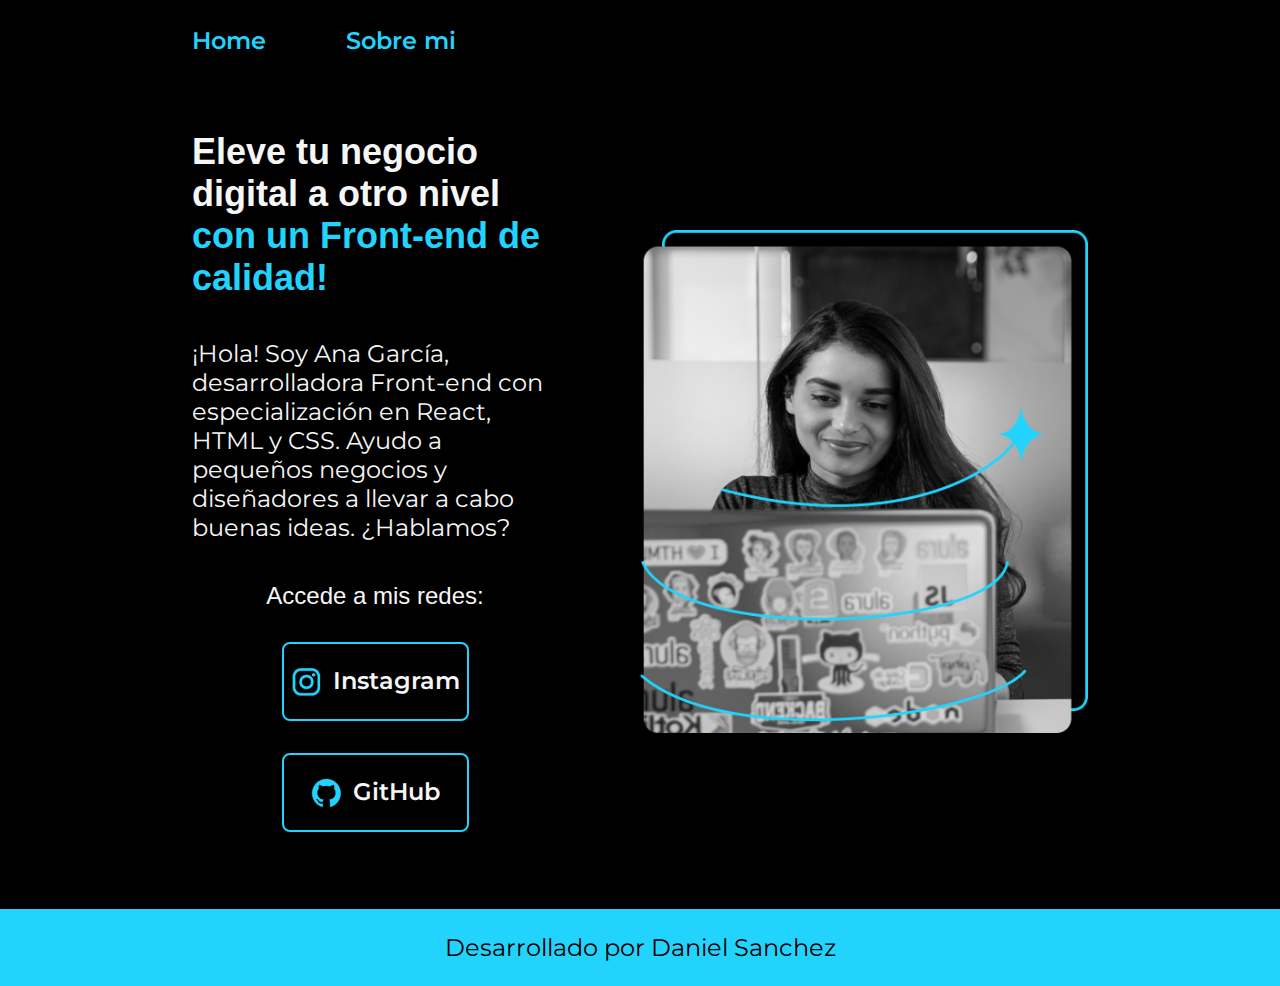
<file: index.html>
<!DOCTYPE html>
<html lang="es-mx">
<head>
    <meta charset="UTF-8"> 
    <meta http-equiv="X-UA-Compatible" content="IE=edge">
    <meta name="viewport" content="width=device-width, initial-scale=1.0">
    <title>Portafolio</title>
    <link rel="stylesheet" href="./styles/style.css">

</head>
<body>
    <header class="header">
        <nav class="header__menu">
            <a class="header__menu__link" href="index.html">Home</a>
            <a class="header__menu__link" href="about.html">Sobre mi</a>
        </nav>
    </header>
    <main class="presentacion">
        <section class="presentacion__contenido">
            <h1 class="presentacion__contenido__titulo">
                Eleve tu negocio digital a otro nivel 
                <strong class="titulo-destaque">con un Front-end de calidad!
                </strong></h1>
                <p class="presentacion__contenido__texto">¡Hola! Soy Ana García, desarrolladora Front-end con
                    especialización en React, HTML y CSS. Ayudo a pequeños
                    negocios y diseñadores a llevar a cabo buenas ideas.
                    ¿Hablamos?
                </p>

                <div class="presentacion__enlaces">
                    <h2 class="presentacion__enlaces__subtitulo">Accede a mis redes:</h2>
                    <a class="presentacion__enlaces__link" href="https://instagram.com/">
                        <img src="./assets/instagram.png" alt="logo instagram">
                        Instagram</a>
                    <a class="presentacion__enlaces__link" href="https://github.com/">
                        <img src="./assets/github.png" alt="logo github">
                        GitHub</a>
                </div>
               
        </section>
            <img class="presentacion__imagen" src="./assets/Imagem.png" alt="Foto de Ana García trabajando en computador">
    </main>
    <footer class="footer">
        <p>Desarrollado por Daniel Sanchez</p>
    </footer>
</body>
</html>
</file>
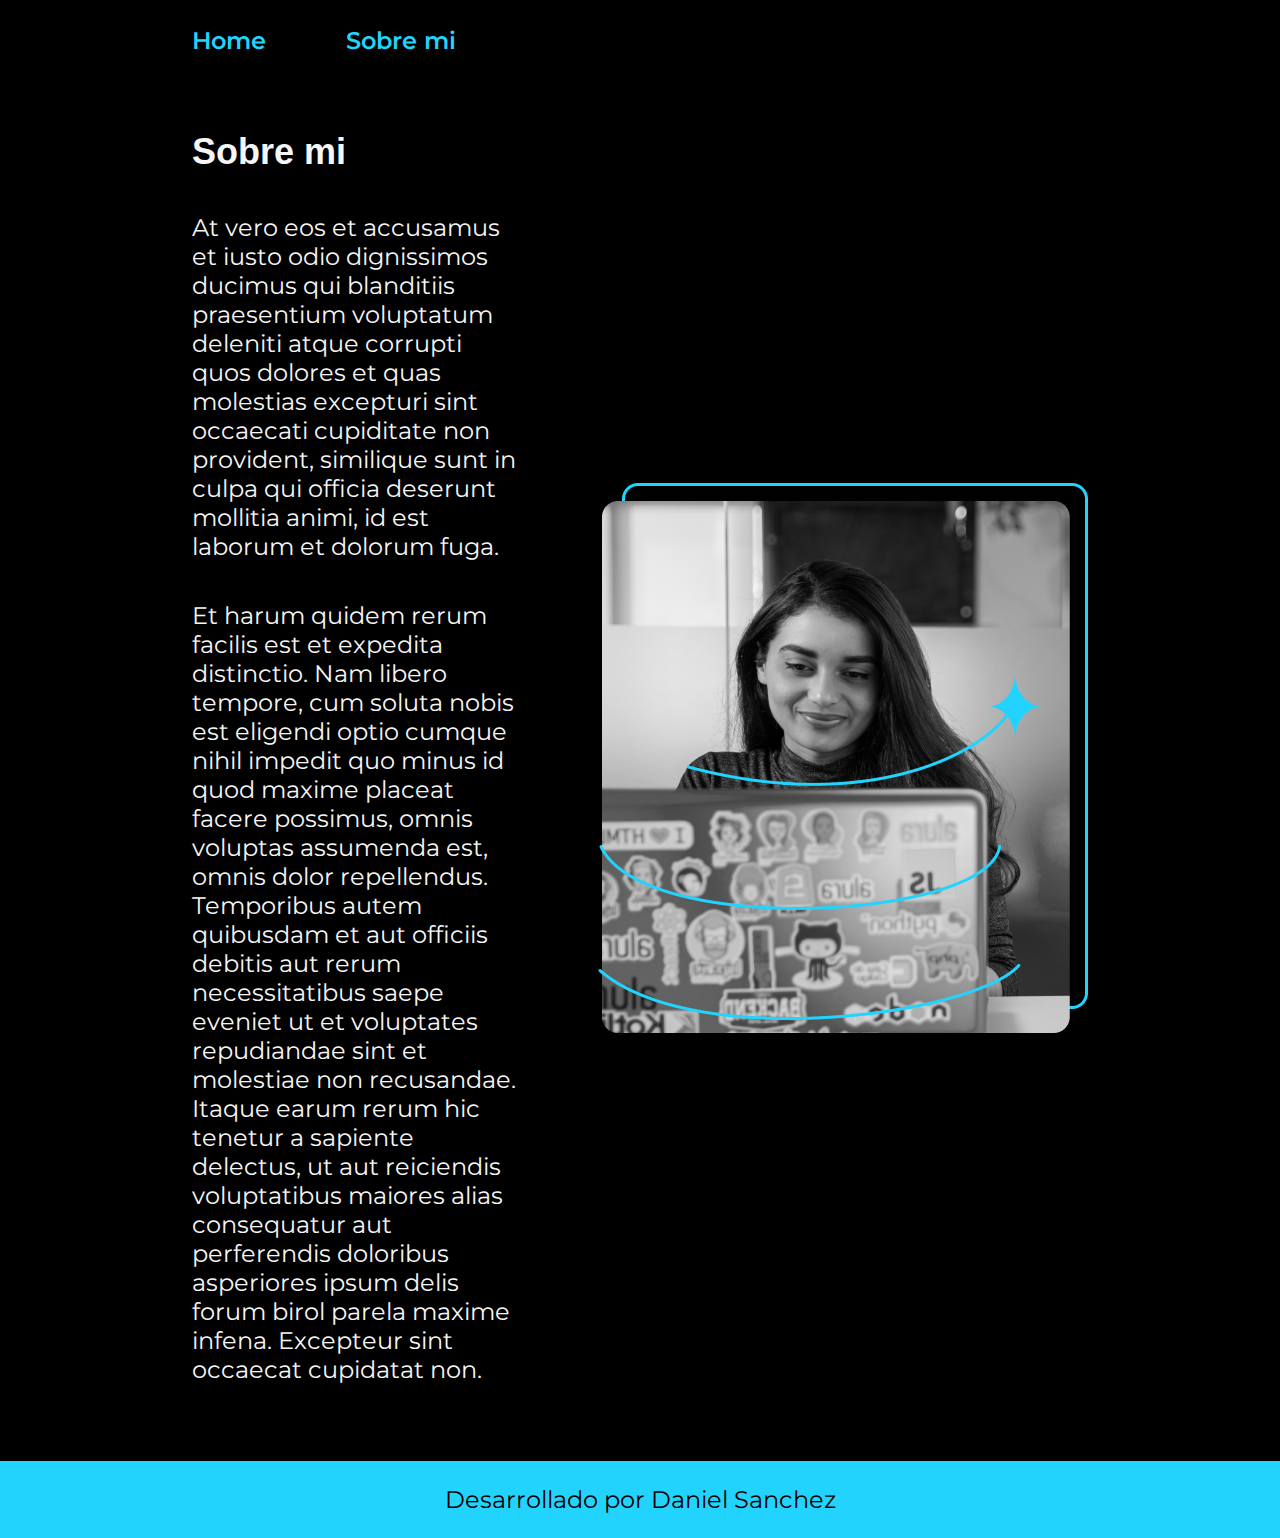
<file: about.html>
<!DOCTYPE html>
<html lang="en">
<head>
    <meta charset="UTF-8">
    <meta name="viewport" content="width=device-width, initial-scale=1.0">
    <title>Sobre mi</title>
    <link rel="stylesheet" href="./styles/style.css"
</head>
<body>
    <header class="header">
        <nav class="header__menu">
            <a class="header__menu__link" href="index.html">Home</a>
            <a class="header__menu__link" href="about.html">Sobre mi</a>
        </nav>
    </header>
    <main class="presentacion">
        <section class="presentacion__contenido">
            <h1 class="presentacion__contenido__titulo">Sobre mi</h1>
            <p class="presentacion__contenido__texto">At vero eos et accusamus et iusto odio dignissimos ducimus qui blanditiis praesentium voluptatum 
                deleniti atque corrupti quos dolores et quas molestias excepturi sint occaecati cupiditate 
                non provident, similique sunt in culpa qui officia deserunt mollitia animi, id est laborum et dolorum fuga.</p>
            <p class="presentacion__contenido__texto">Et harum quidem rerum facilis est et expedita distinctio. Nam libero tempore, cum soluta nobis 
                est eligendi optio cumque nihil impedit quo minus id quod maxime placeat facere possimus, omnis voluptas 
                assumenda est, omnis dolor repellendus. Temporibus autem quibusdam et aut officiis debitis aut rerum 
                necessitatibus saepe eveniet ut et voluptates repudiandae sint et molestiae non recusandae. Itaque earum 
                rerum hic tenetur a sapiente delectus, ut aut reiciendis voluptatibus maiores alias consequatur aut perferendis 
                doloribus asperiores ipsum delis forum birol parela maxime infena. Excepteur sint occaecat cupidatat non.</p>
        </section>
        <img src="./assets/Imagem.png" alt="Foto de Ana García desarrolando un proyecto">

    </main>
    <footer class="footer">
        <p>Desarrollado por Daniel Sanchez</p>
    </footer>
</body>
</html>
</file>
<file: styles/style.css>
@import url('https://fonts.googleapis.com/css2?family=Krona+One&family=Montserrat:wght@400;600&display=swap');

:root {
    --color-primario: #000000;
    --color-secundario: #F6F6F6;
    --color-terciario: #22D4FD;
    --color-hover: #272727;

    --fuente-montserrat: 'Montserrat', sans-serif;
    --fuente-krona: 'Krona', sans-serif;
}

* {
    padding: 0;
    margin:0;
}


body {
    box-sizing: border-box;
    background-color: var(--color-primario);
    color: var(--color-secundario);
}

.header {
    padding: 2% 0% 0% 15%;
}

.header__menu {
    display: flex;
    gap: 80px;
}

.header__menu__link {
    font-family: var(--fuente-montserrat);
    font-size: 1.5rem;
    font-weight: 600;
    color: var(--color-terciario);
    text-decoration: none;
}

.presentacion {
    display: flex;
    align-items: center;
    padding: 6% 15%;
    justify-content: space-between;
    gap: 82px;
}

.presentacion__contenido {
    width: 50%;
    display: flex;
    flex-direction: column;
    gap: 40px;
}

.presentacion__contenido__titulo {
    font-size: 2.25rem;
    font-family: var(--fuente-krona);
}

.titulo-destaque {
    color: var(--color-terciario); 
}

.presentacion__contenido__texto {
    font-family: var(--fuente-montserrat);
    font-size: 1.5rem;
}

.presentacion__enlaces {
    display: flex;
    justify-content: space-between;
    flex-direction: column;
    align-items: center;
    gap: 32px
}

.presentacion__enlaces__subtitulo {
    font-family: var(--fuente-krona);
    font-size: 1.5rem;
    font-weight: 400;
}

.presentacion__enlaces__link {
    width: 50%;
    text-align: center;
    border-radius: 8px;
    font-size: 1.5rem;
    font-weight: 600;
    padding: 21.5px 0;
    text-decoration: none;
    color: var(--color-secundario);
    font-family: var(--fuente-montserrat);
    border: 2px solid var(--color-terciario);
    display: flex;
    justify-content: center;
    gap: 10px;
}

.presentacion__enlaces__link:hover {
    background-color: var(--color-hover);
}

.presentacion__imagen {
    width: 50%;
}

.footer {
    background-color: var(--color-terciario);
    padding: 1.5rem;
    color: var(--color-primario);
    text-align: center;
    font-family: var(--fuente-montserrat);
    font-size: 1.5rem;
    font-weight: 400;

}

@media (max-width: 1200px) {
    .header {
        padding: 10%;
    }
    .header__menu {
        justify-content: center;
    }
    .presentacion{
        flex-direction: column-reverse;
        padding: 5%;
    }

    .presentacion__contenido {
        width: auto;
    }
}
</file>
